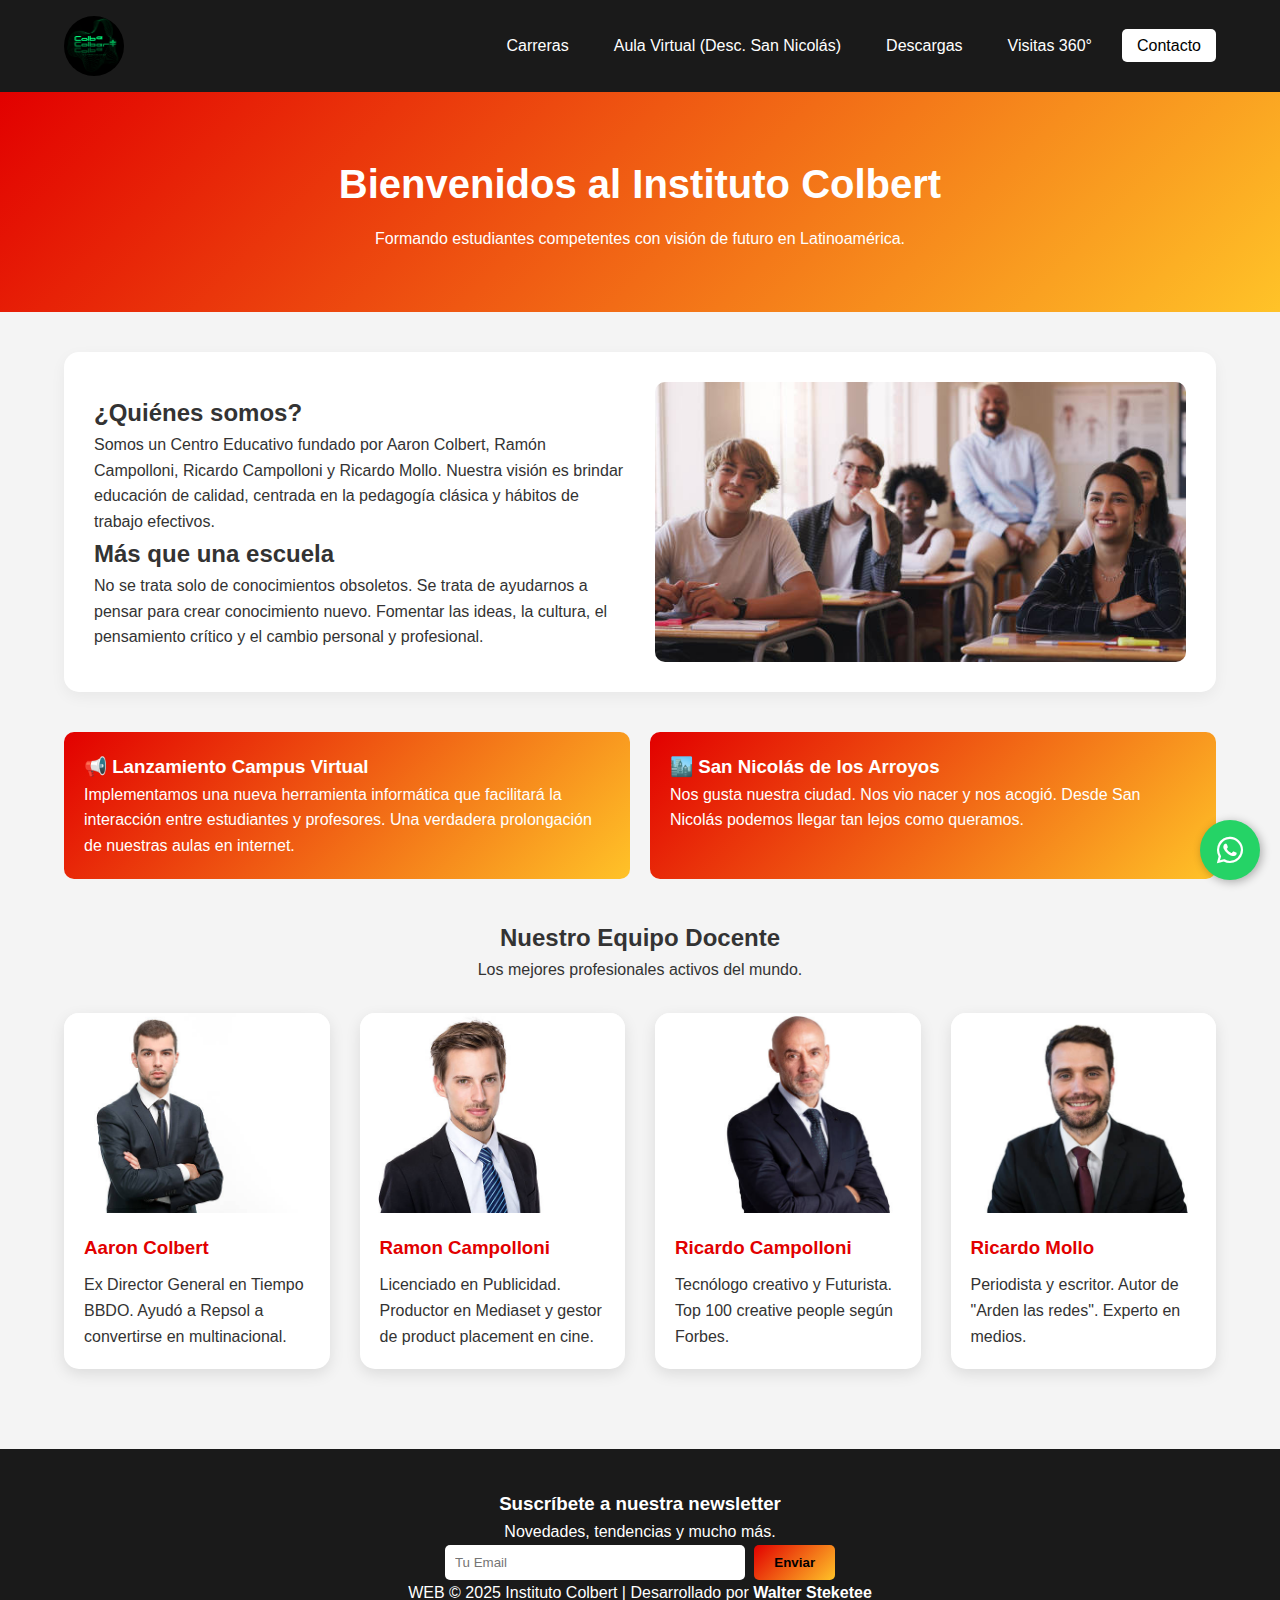
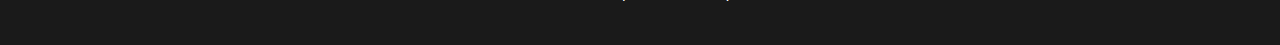
<file: index.html>
<!DOCTYPE html>
<html lang="es">
<head>
    <meta charset="UTF-8">
    <meta name="viewport" content="width=device-width, initial-scale=1.0">
    <title>Instituto Colbert - Aula Virtual</title>
    <link rel="stylesheet" href="style/style.css">
    <link rel="stylesheet" href="https://cdnjs.cloudflare.com/ajax/libs/font-awesome/6.0.0/css/all.min.css">
</head>
<body>

    <a href="https://wa.me/+5493364349309" class="btn-whatsapp" target="_blank">
        <i class="fab fa-whatsapp"></i>
    </a>

    <header class="main-header">
        <div class="container header-content">
            <div class="logo-container">
                <img src="logos/colbert.gif" alt="Logo Instituto" class="logo-img">
            </div>
            
            <nav class="navbar">
                <ul class="nav-links">
                    <li><a href="carreras.html" onclick="salir()">Carreras</a></li>
                    <li><a href="#" onclick="consultarPrecio()">Aula Virtual (Desc. San Nicolás)</a></li>
                    <li><a href="descargas.html">Descargas</a></li>
                    <li><a href="visitas-360.html">Visitas 360°</a></li>
                    <li><a href="contacto.html" class="btn-contacto">Contacto</a></li>
                </ul>
            </nav>
        </div>
    </header>

    <section class="hero">
        <div class="container">
            <h1>Bienvenidos al Instituto Colbert</h1>
            <p>Formando estudiantes competentes con visión de futuro en Latinoamérica.</p>
        </div>
    </section>

    <main class="container main-content">
        <article class="info-section">
            <div class="text-content">
                <h2>¿Quiénes somos?</h2>
                <p>Somos un Centro Educativo fundado por Aaron Colbert, Ramón Campolloni, Ricardo Campolloni y Ricardo Mollo. Nuestra visión es brindar educación de calidad, centrada en la pedagogía clásica y hábitos de trabajo efectivos.</p>
                
                <h2>Más que una escuela</h2>
                <p>No se trata solo de conocimientos obsoletos. Se trata de ayudarnos a pensar para crear conocimiento nuevo. Fomentar las ideas, la cultura, el pensamiento crítico y el cambio personal y profesional.</p>
            </div>
            <div class="image-content">
                <img src="fotos/estudiantes001.jpg" alt="Estudiantes Instituto Colbert">
            </div>
        </article>

        <section class="news-section">
            <div class="card">
                <h3>📢 Lanzamiento Campus Virtual</h3>
                <p>Implementamos una nueva herramienta informática que facilitará la interacción entre estudiantes y profesores. Una verdadera prolongación de nuestras aulas en internet.</p>
            </div>
            <div class="card">
                <h3>🏙️ San Nicolás de los Arroyos</h3>
                <p>Nos gusta nuestra ciudad. Nos vio nacer y nos acogió. Desde San Nicolás podemos llegar tan lejos como queramos.</p>
            </div>
        </section>

        <section class="team-section">
            <h2>Nuestro Equipo Docente</h2>
            <p class="subtitle">Los mejores profesionales activos del mundo.</p>
            
            <div class="team-grid">
                <div class="team-card">
                    <div class="card-img">
                        <img src="fotos perfil/uno.jpg" alt="Aaron Colbert">
                    </div>
                    <div class="card-info">
                        <h3>Aaron Colbert</h3>
                        <p>Ex Director General en Tiempo BBDO. Ayudó a Repsol a convertirse en multinacional.</p>
                    </div>
                </div>

                <div class="team-card">
                    <div class="card-img">
                        <img src="fotos perfil/dos.jpg" alt="Ramon Campolloni">
                    </div>
                    <div class="card-info">
                        <h3>Ramon Campolloni</h3>
                        <p>Licenciado en Publicidad. Productor en Mediaset y gestor de product placement en cine.</p>
                    </div>
                </div>

                <div class="team-card">
                    <div class="card-img">
                        <img src="fotos perfil/tres.jpg" alt="Ricardo Campolloni">
                    </div>
                    <div class="card-info">
                        <h3>Ricardo Campolloni</h3>
                        <p>Tecnólogo creativo y Futurista. Top 100 creative people según Forbes.</p>
                    </div>
                </div>

                <div class="team-card">
                    <div class="card-img">
                        <img src="fotos perfil/cuatro.jpg" alt="Ricardo Mollo">
                    </div>
                    <div class="card-info">
                        <h3>Ricardo Mollo</h3>
                        <p>Periodista y escritor. Autor de "Arden las redes". Experto en medios.</p>
                    </div>
                </div>
            </div>
        </section>
    </main>

    <footer>
        <div class="container footer-content">
            <div class="newsletter">
                <h3>Suscríbete a nuestra newsletter</h3>
                <p>Novedades, tendencias y mucho más.</p>
                <form class="form-email" onsubmit="newsletter(event)">
                    <input type="email" placeholder="Tu Email" required>
                    <button type="submit">Enviar</button>
                </form>
            </div>
            <div class="copyright">
                <p>WEB &copy; 2025 Instituto Colbert | Desarrollado por <strong>Walter Steketee</strong></p>
            </div>
        </div>
    </footer>

    <script>
        // Función Salir
        function salir() {
            // Opcional: alert("Navegando a otra sección...");
        }

        // Función Descuento San Nicolás
        function consultarPrecio() {
            let ciudad = prompt("Ingresa tu ciudad para calcular becas:");
            if (ciudad && ciudad.toLowerCase().trim() === "san nicolas") {
                alert("¡Tienes un 15% de descuento por ser de San Nicolás!\nPrecio: $25.500");
            } else {
                alert("Precio regular: $30.000");
            }
        }

        // Función Newsletter
        function newsletter(e) {
            e.preventDefault();
            alert("¡Gracias por suscribirte! Recibirás novedades pronto.");
        }
    </script>
</body>
</html>
</file>
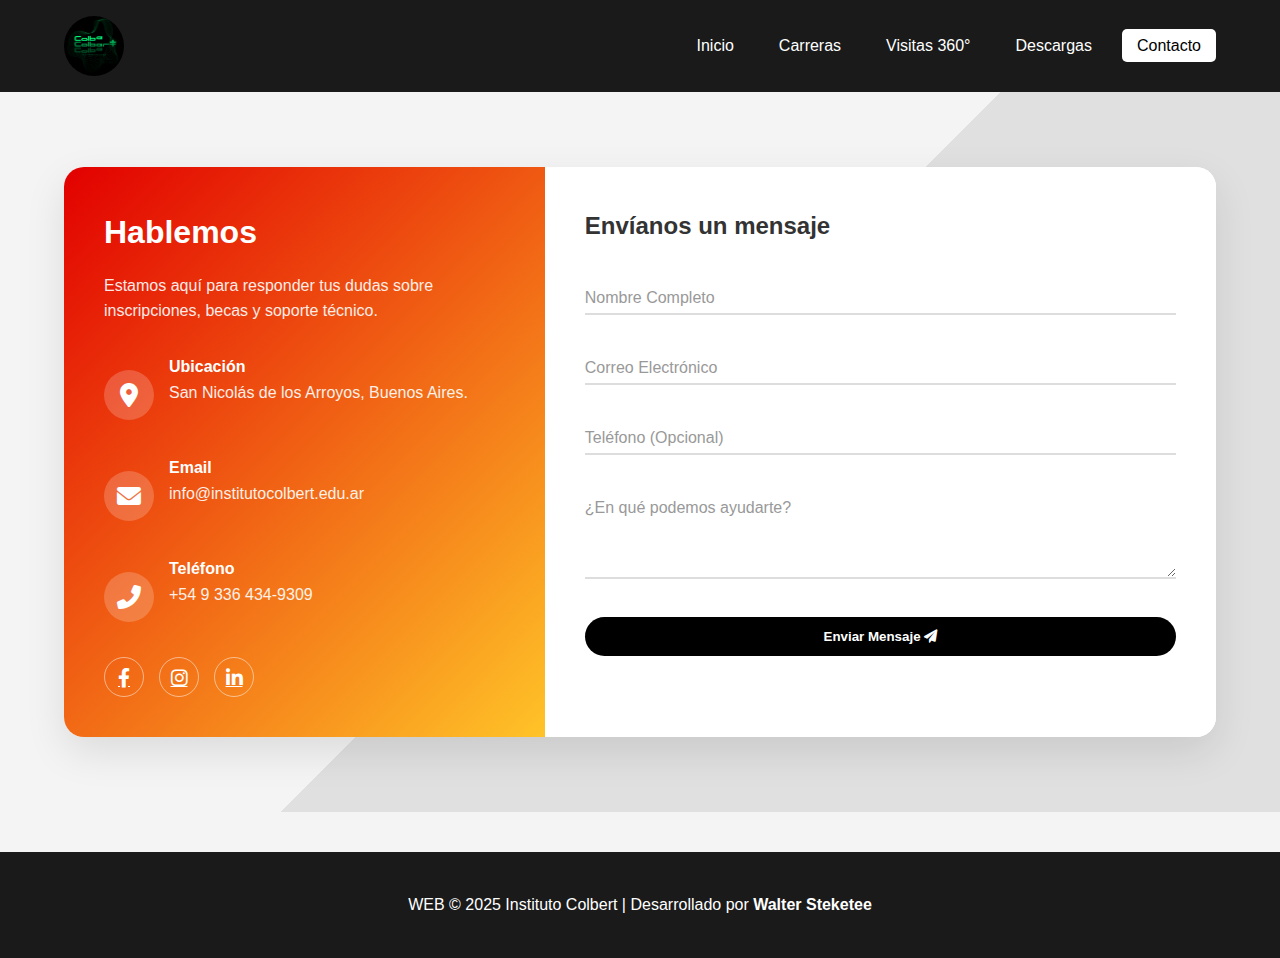
<file: contacto.html>
<!DOCTYPE html>
<html lang="es">
<head>
    <meta charset="UTF-8">
    <meta name="viewport" content="width=device-width, initial-scale=1.0">
    <title>Contacto - Instituto Colbert</title>
    <link rel="stylesheet" href="style/style.css">
    <link rel="stylesheet" href="https://cdnjs.cloudflare.com/ajax/libs/font-awesome/6.0.0/css/all.min.css">
</head>
<body>

    <header class="main-header">
        <div class="container header-content">
            <div class="logo-container">
                <img src="logos/colbert.gif" alt="Logo Instituto" class="logo-img">
            </div>
            <nav class="navbar">
                <ul class="nav-links">
                    <li><a href="index.html">Inicio</a></li>
                    <li><a href="carreras.html">Carreras</a></li>
                    <li><a href="visitas-360.html">Visitas 360°</a></li>
                    <li><a href="descargas.html">Descargas</a></li>
                    <li><a href="#" class="active btn-contacto">Contacto</a></li>
                </ul>
            </nav>
        </div>
    </header>

    <main class="contact-page-wrapper">
        <div class="container">
            <div class="contact-container">
                
                <div class="contact-info">
                    <h2>Hablemos</h2>
                    <p>Estamos aquí para responder tus dudas sobre inscripciones, becas y soporte técnico.</p>
                    
                    <div class="info-item">
                        <i class="fas fa-map-marker-alt"></i>
                        <div>
                            <h4>Ubicación</h4>
                            <p>San Nicolás de los Arroyos, Buenos Aires.</p>
                        </div>
                    </div>

                    <div class="info-item">
                        <i class="fas fa-envelope"></i>
                        <div>
                            <h4>Email</h4>
                            <p>info@institutocolbert.edu.ar</p>
                        </div>
                    </div>

                    <div class="info-item">
                        <i class="fas fa-phone-alt"></i>
                        <div>
                            <h4>Teléfono</h4>
                            <p>+54 9 336 434-9309</p>
                        </div>
                    </div>

                    <div class="contact-socials">
                        <a href="#"><i class="fab fa-facebook-f"></i></a>
                        <a href="#"><i class="fab fa-instagram"></i></a>
                        <a href="#"><i class="fab fa-linkedin-in"></i></a>
                    </div>
                </div>

                <div class="contact-form">
                    <form onsubmit="enviarMensaje(event)">
                        <h3>Envíanos un mensaje</h3>
                        
                        <div class="input-group">
                            <input type="text" id="nombre" required placeholder=" ">
                            <label for="nombre">Nombre Completo</label>
                        </div>

                        <div class="input-group">
                            <input type="email" id="email" required placeholder=" ">
                            <label for="email">Correo Electrónico</label>
                        </div>

                        <div class="input-group">
                            <input type="tel" id="telefono" placeholder=" ">
                            <label for="telefono">Teléfono (Opcional)</label>
                        </div>

                        <div class="input-group">
                            <textarea id="mensaje" rows="4" required placeholder=" "></textarea>
                            <label for="mensaje">¿En qué podemos ayudarte?</label>
                        </div>

                        <button type="submit" class="btn-submit">Enviar Mensaje <i class="fas fa-paper-plane"></i></button>
                    </form>
                </div>

            </div>
        </div>
    </main>

    <footer>
        <div class="container footer-content">
            <div class="copyright">
                <p>WEB &copy; 2025 Instituto Colbert | Desarrollado por <strong>Walter Steketee</strong></p>
            </div>
        </div>
    </footer>

    <script>
        function enviarMensaje(e) {
            e.preventDefault(); // Evita que se recargue la página
            const nombre = document.getElementById('nombre').value;
            
            // Simulación de éxito
            alert(`¡Gracias ${nombre}! Hemos recibido tu mensaje. Te contactaremos a la brevedad.`);
            
            // Limpiar formulario
            e.target.reset();
        }
    </script>

</body>
</html>
</file>
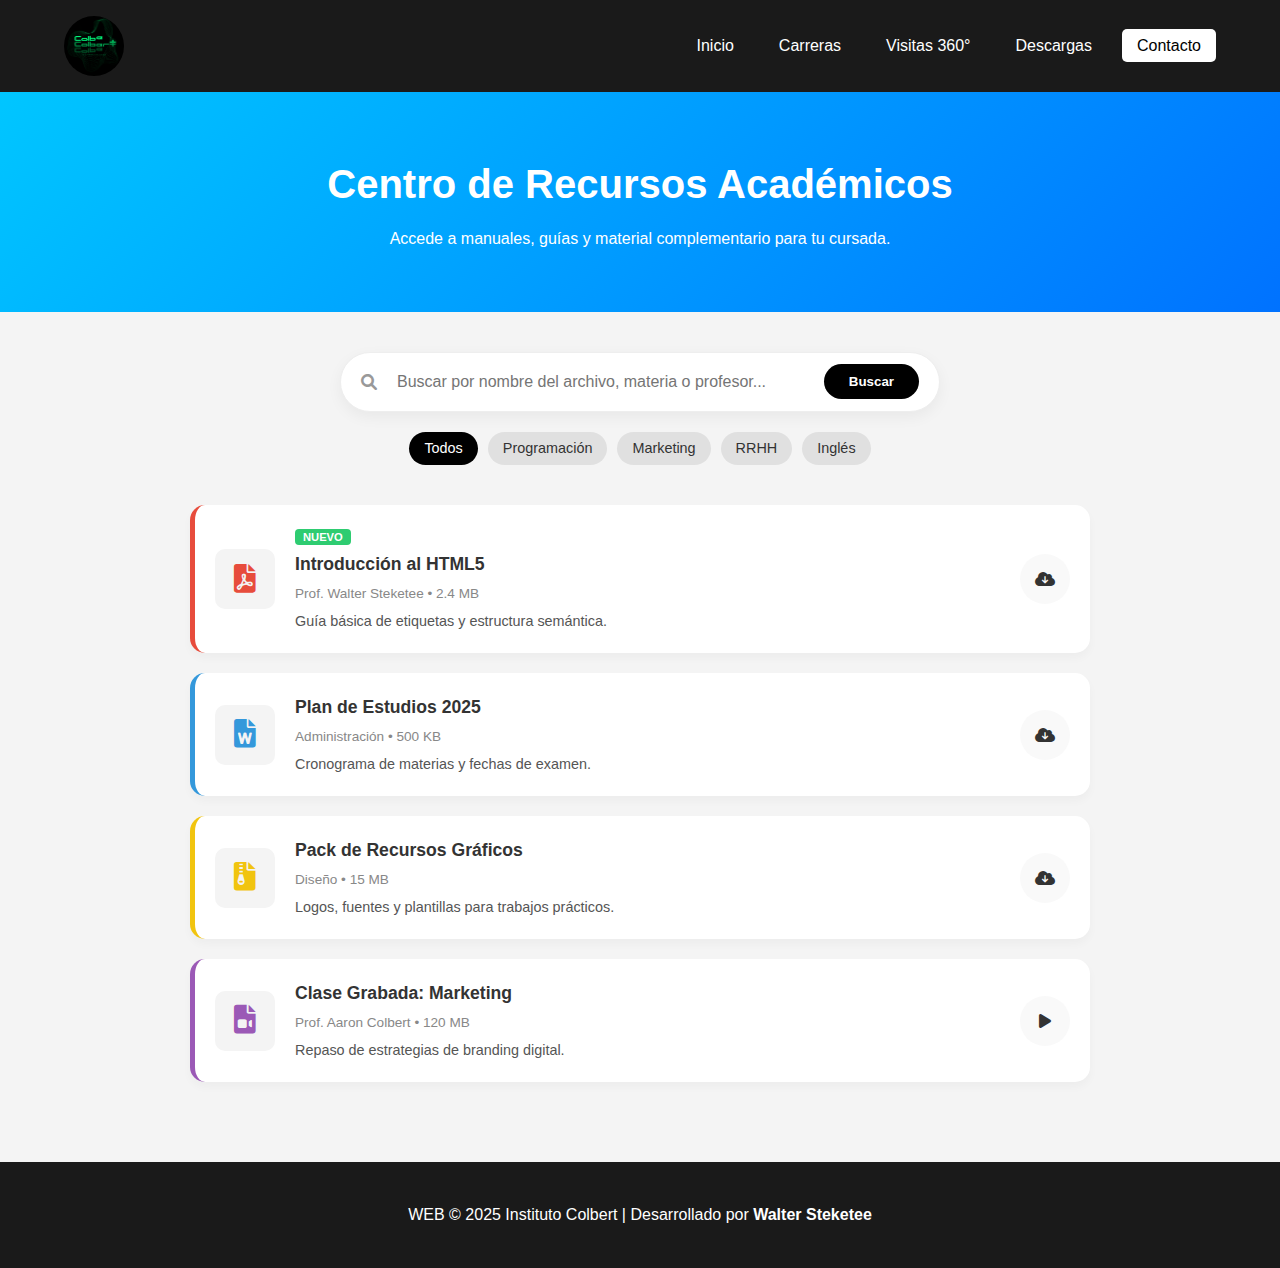
<file: descargas.html>
<!DOCTYPE html>
<html lang="es">
<head>
    <meta charset="UTF-8">
    <meta name="viewport" content="width=device-width, initial-scale=1.0">
    <title>Centro de Descargas - Instituto Colbert</title>
    <link rel="stylesheet" href="style/style.css">
    <link rel="stylesheet" href="https://cdnjs.cloudflare.com/ajax/libs/font-awesome/6.0.0/css/all.min.css">
</head>
<body>

    <header class="main-header">
        <div class="container header-content">
            <div class="logo-container">
                <img src="logos/colbert.gif" alt="Logo Instituto" class="logo-img">
            </div>
            <nav class="navbar">
                <ul class="nav-links">
                    <li><a href="index.html">Inicio</a></li>
                    <li><a href="carreras.html">Carreras</a></li>
                    <li><a href="visitas-360.html">Visitas 360°</a></li>
                    <li><a href="#" class="active">Descargas</a></li>
                    <li><a href="contacto.html" class="btn-contacto">Contacto</a></li>
                </ul>
            </nav>
        </div>
    </header>

    <section class="hero" style="background: linear-gradient(135deg, #00c6ff 0%, #0072ff 100%);">
        <div class="container">
            <h1>Centro de Recursos Académicos</h1>
            <p>Accede a manuales, guías y material complementario para tu cursada.</p>
        </div>
    </section>

    <main class="container main-content">
        
        <section class="search-bar-section">
            <div class="search-box">
                <i class="fas fa-search"></i>
                <input type="text" placeholder="Buscar por nombre del archivo, materia o profesor...">
                <button>Buscar</button>
            </div>
            <div class="tags-filter">
                <span class="tag active">Todos</span>
                <span class="tag">Programación</span>
                <span class="tag">Marketing</span>
                <span class="tag">RRHH</span>
                <span class="tag">Inglés</span>
            </div>
        </section>

        <section class="files-section">
            
            <div class="file-card">
                <div class="file-icon pdf">
                    <i class="fas fa-file-pdf"></i>
                </div>
                <div class="file-info">
                    <span class="badge new">Nuevo</span>
                    <h3>Introducción al HTML5</h3>
                    <p class="meta">Prof. Walter Steketee • 2.4 MB</p>
                    <p class="desc">Guía básica de etiquetas y estructura semántica.</p>
                </div>
                <a href="LINK_DRIVE_1" target="_blank" class="btn-file-download">
                    <i class="fas fa-cloud-download-alt"></i>
                </a>
            </div>

            <div class="file-card">
                <div class="file-icon doc">
                    <i class="fas fa-file-word"></i>
                </div>
                <div class="file-info">
                    <h3>Plan de Estudios 2025</h3>
                    <p class="meta">Administración • 500 KB</p>
                    <p class="desc">Cronograma de materias y fechas de examen.</p>
                </div>
                <a href="LINK_DRIVE_2" target="_blank" class="btn-file-download">
                    <i class="fas fa-cloud-download-alt"></i>
                </a>
            </div>

            <div class="file-card">
                <div class="file-icon zip">
                    <i class="fas fa-file-archive"></i>
                </div>
                <div class="file-info">
                    <h3>Pack de Recursos Gráficos</h3>
                    <p class="meta">Diseño • 15 MB</p>
                    <p class="desc">Logos, fuentes y plantillas para trabajos prácticos.</p>
                </div>
                <a href="LINK_DRIVE_3" target="_blank" class="btn-file-download">
                    <i class="fas fa-cloud-download-alt"></i>
                </a>
            </div>

            <div class="file-card">
                <div class="file-icon video">
                    <i class="fas fa-file-video"></i>
                </div>
                <div class="file-info">
                    <h3>Clase Grabada: Marketing</h3>
                    <p class="meta">Prof. Aaron Colbert • 120 MB</p>
                    <p class="desc">Repaso de estrategias de branding digital.</p>
                </div>
                <a href="LINK_DRIVE_4" target="_blank" class="btn-file-download">
                    <i class="fas fa-play"></i>
                </a>
            </div>

        </section>

    </main>

    <footer>
        <div class="container footer-content">
            <div class="copyright">
                <p>WEB &copy; 2025 Instituto Colbert | Desarrollado por <strong>Walter Steketee</strong></p>
            </div>
        </div>
    </footer>

</body>
</html>
</file>
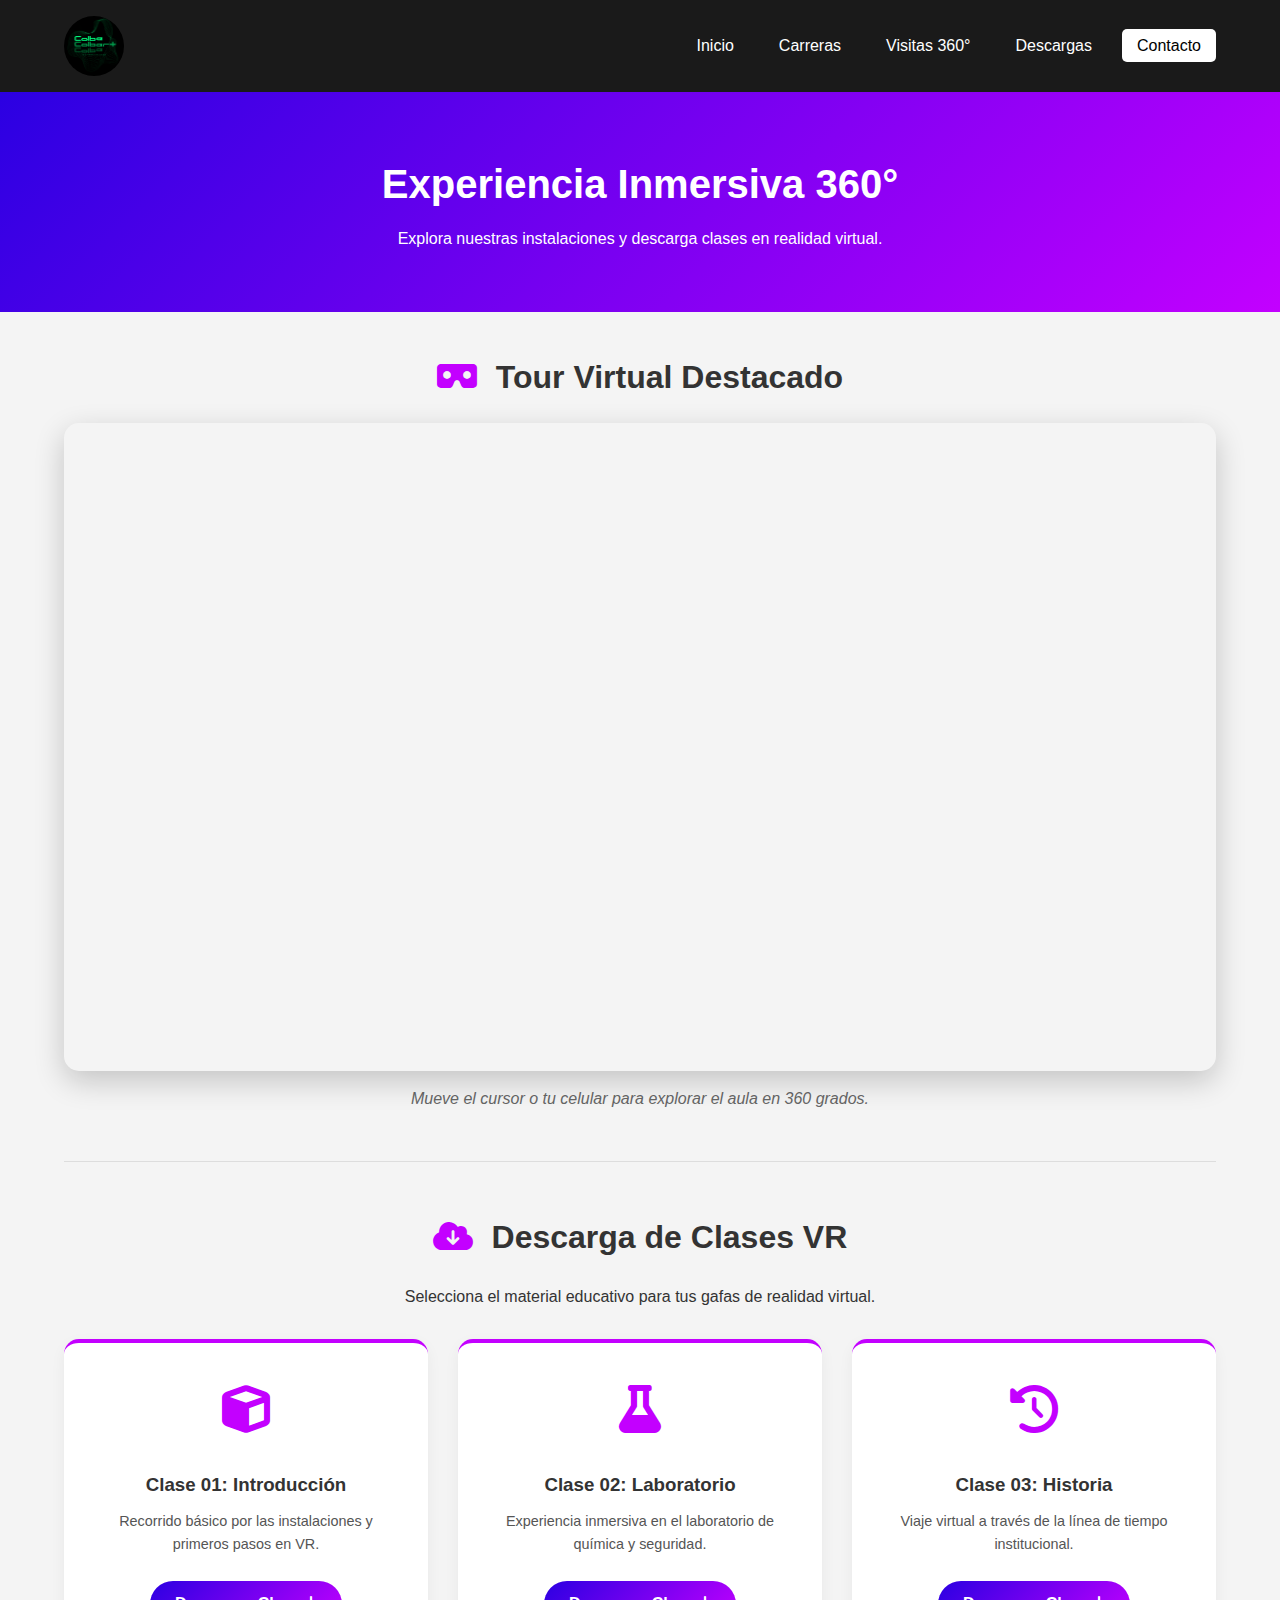
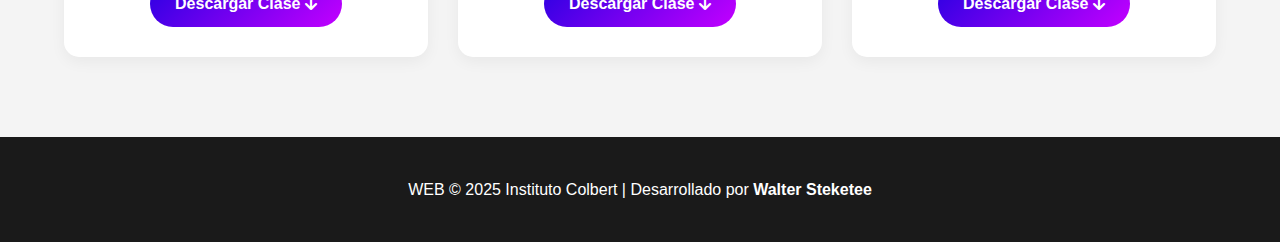
<file: visitas-360.html>
<!DOCTYPE html>
<html lang="es">
<head>
    <meta charset="UTF-8">
    <meta name="viewport" content="width=device-width, initial-scale=1.0">
    <title>Visitas 360° - Instituto Colbert</title>
    <link rel="stylesheet" href="style/style.css">
    <link rel="stylesheet" href="https://cdnjs.cloudflare.com/ajax/libs/font-awesome/6.0.0/css/all.min.css">
</head>
<body>

    <header class="main-header">
        <div class="container header-content">
            <div class="logo-container">
                <img src="logos/colbert.gif" alt="Logo Instituto" class="logo-img">
            </div>
            <nav class="navbar">
                <ul class="nav-links">
                    <li><a href="index.html">Inicio</a></li>
                    <li><a href="carreras.html">Carreras</a></li>
                    <li><a href="#" class="active">Visitas 360°</a></li>
                    <li><a href="descargas.html">Descargas</a></li>
                    <li><a href="contacto.html" class="btn-contacto">Contacto</a></li>
                </ul>
            </nav>
        </div>
    </header>

    <section class="hero" style="background: linear-gradient(135deg, #2b00e2 0%, #c300ff 100%);">
        <div class="container">
            <h1>Experiencia Inmersiva 360°</h1>
            <p>Explora nuestras instalaciones y descarga clases en realidad virtual.</p>
        </div>
    </section>

    <main class="container main-content">
        
        <section class="viewer-section">
            <h2 class="section-title"><i class="fas fa-vr-cardboard"></i> Tour Virtual Destacado</h2>
            <div class="video-container">
                <iframe width="100%" height="500" src="https://www.youtube.com/embed/Bvl230h0pM8" title="Tour Virtual" frameborder="0" allow="accelerometer; autoplay; clipboard-write; encrypted-media; gyroscope; picture-in-picture" allowfullscreen></iframe>
            </div>
            <p class="viewer-desc">Mueve el cursor o tu celular para explorar el aula en 360 grados.</p>
        </section>

        <hr class="divider">

        <section class="downloads-section">
            <h2 class="section-title"><i class="fas fa-cloud-download-alt"></i> Descarga de Clases VR</h2>
            <p style="text-align: center; margin-bottom: 30px;">Selecciona el material educativo para tus gafas de realidad virtual.</p>

            <div class="download-grid">
                
                <div class="download-card">
                    <div class="icon-box">
                        <i class="fas fa-cube"></i>
                    </div>
                    <h3>Clase 01: Introducción</h3>
                    <p>Recorrido básico por las instalaciones y primeros pasos en VR.</p>
                    <a href="LINK_A_TU_DRIVE_01" class="btn-download" target="_blank">
                        Descargar Clase <i class="fas fa-arrow-down"></i>
                    </a>
                </div>

                <div class="download-card">
                    <div class="icon-box">
                        <i class="fas fa-flask"></i>
                    </div>
                    <h3>Clase 02: Laboratorio</h3>
                    <p>Experiencia inmersiva en el laboratorio de química y seguridad.</p>
                    <a href="LINK_A_TU_DRIVE_02" class="btn-download" target="_blank">
                        Descargar Clase <i class="fas fa-arrow-down"></i>
                    </a>
                </div>

                <div class="download-card">
                    <div class="icon-box">
                        <i class="fas fa-history"></i>
                    </div>
                    <h3>Clase 03: Historia</h3>
                    <p>Viaje virtual a través de la línea de tiempo institucional.</p>
                    <a href="LINK_A_TU_DRIVE_03" class="btn-download" target="_blank">
                        Descargar Clase <i class="fas fa-arrow-down"></i>
                    </a>
                </div>

            </div>
        </section>

    </main>

    <footer>
        <div class="container footer-content">
            <div class="copyright">
                <p>WEB &copy; 2025 Instituto Colbert | Desarrollado por <strong>Walter Steketee</strong></p>
            </div>
        </div>
    </footer>

</body>
</html>
</file>
<file: style/style.css>
/* RESET BÁSICO */
* {
    margin: 0;
    padding: 0;
    box-sizing: border-box;
}

/* VARIABLES DE COLOR (Tu paleta original mejorada) */
:root {
    --primary-gradient: linear-gradient(135deg, #E20000 0%, #FFC328 100%);
    --dark-bg: #1a1a1a;
    --light-bg: #f4f4f4;
    --text-color: #333;
    --card-bg: white;
}

body {
    font-family: 'Segoe UI', Tahoma, Geneva, Verdana, sans-serif;
    background-color: var(--light-bg);
    color: var(--text-color);
    line-height: 1.6;
}

/* CLASES UTILITARIAS */
.container {
    width: 90%;
    max-width: 1200px;
    margin: 0 auto;
}


img {
    max-width: 100%;
    height: auto;
    display: block;
}

/* HEADER */
.main-header {
    background: var(--dark-bg);
    color: white;
    padding: 1rem 0;
    box-shadow: 0 2px 10px rgba(0,0,0,0.3);
}

.header-content {
    display: flex;
    justify-content: space-between;
    align-items: center;
    flex-wrap: wrap;
}

.logo-img {
    height: 60px; /* Ajusta según tu logo */
    border-radius: 50%;
}

.navbar ul {
    list-style: none;
    display: flex;
    flex-wrap: wrap;
    gap: 15px;
}

.navbar a {
    color: white;
    text-decoration: none;
    font-weight: 500;
    padding: 8px 15px;
    border-radius: 5px;
    transition: background 0.3s;
}

.navbar a:hover {
    background: var(--primary-gradient);
    color: black;
}

.btn-contacto {
    background: white;
    color: black !important;
    font-weight: bold;
}

/* HERO SECTION */
.hero {
    background: var(--primary-gradient);
    color: white;
    text-align: center;
    padding: 60px 20px;
}

.hero h1 {
    font-size: 2.5rem;
    margin-bottom: 10px;
}

/* SECCIÓN QUIENES SOMOS */
.main-content {
    padding: 40px 0;
}

.info-section {
    display: flex;
    flex-wrap: wrap;
    gap: 30px;
    align-items: center;
    background: white;
    padding: 30px;
    border-radius: 15px;
    box-shadow: 0 5px 15px rgba(0,0,0,0.05);
    margin-bottom: 40px;
}

.text-content, .image-content {
    flex: 1 1 400px; /* Crece, se encoge, base de 400px */
}

.image-content img {
    border-radius: 10px;
    width: 100%;
    object-fit: cover;
}

/* SECCIÓN NOVEDADES (Cards simples) */
.news-section {
    display: flex;
    flex-wrap: wrap;
    gap: 20px;
    margin-bottom: 40px;
}

.news-section .card {
    flex: 1 1 300px;
    background: var(--primary-gradient);
    color: white;
    padding: 20px;
    border-radius: 10px;
}

/* SECCIÓN EQUIPO (GRID SYSTEM) */
.team-section {
    text-align: center;
}

.team-grid {
    display: grid;
    /* Magia: Crea columnas automáticas de mínimo 250px */
    grid-template-columns: repeat(auto-fit, minmax(250px, 1fr));
    gap: 30px;
    margin-top: 30px;
}

.team-card {
    background: white;
    border-radius: 15px;
    overflow: hidden;
    box-shadow: 0 5px 15px rgba(0,0,0,0.1);
    transition: transform 0.3s;
}

.team-card:hover {
    transform: translateY(-5px); /* Efecto de levantar al pasar mouse */
}

.card-img img {
    width: 100%;
    height: 200px;
    object-fit: cover;
}

.card-info {
    padding: 20px;
    text-align: left;
}

.card-info h3 {
    color: #E20000;
    margin-bottom: 10px;
}

/* FOOTER */
footer {
    background: var(--dark-bg);
    color: white;
    padding: 40px 0;
    margin-top: 40px;
    text-align: center;
}

.form-email input {
    padding: 10px;
    border-radius: 5px;
    border: none;
    width: 70%;
    max-width: 300px;
}

.form-email button {
    padding: 10px 20px;
    background: var(--primary-gradient);
    border: none;
    border-radius: 5px;
    cursor: pointer;
    font-weight: bold;
    margin-left: 5px;
}

/* BOTÓN WHATSAPP */
.btn-whatsapp {
    position: fixed;
    bottom: 20px;
    right: 20px;
    background-color: #25d366;
    color: white;
    width: 60px;
    height: 60px;
    border-radius: 50%;
    display: flex;
    justify-content: center;
    align-items: center;
    font-size: 30px;
    box-shadow: 2px 2px 10px rgba(0,0,0,0.3);
    text-decoration: none;
    z-index: 1000;
    transition: transform 0.3s;
}

.btn-whatsapp:hover {
    transform: scale(1.1);
}

/* RESPONSIVE AJUSTES FINALES */
@media (max-width: 768px) {
    .header-content {
        flex-direction: column;
        gap: 15px;
    }
    
    .hero h1 {
        font-size: 1.8rem;
    }
}
/* --- ESTILOS EXTRA PARA VISITAS 360 --- */

/* Títulos de Sección */
.section-title {
    text-align: center;
    font-size: 2rem;
    margin-bottom: 20px;
    color: var(--text-color);
}

.section-title i {
    color: #c300ff; /* Color violeta tech */
    margin-right: 10px;
}

/* Contenedor de Video Responsivo */
.video-container {
    position: relative;
    padding-bottom: 56.25%; /* Proporción 16:9 */
    height: 0;
    overflow: hidden;
    border-radius: 15px;
    box-shadow: 0 10px 30px rgba(0,0,0,0.2);
    margin-bottom: 15px;
}

.video-container iframe {
    position: absolute;
    top: 0;
    left: 0;
    width: 100%;
    height: 100%;
}

.viewer-desc {
    text-align: center;
    font-style: italic;
    color: #666;
}

.divider {
    border: 0;
    height: 1px;
    background: #ddd;
    margin: 50px 0;
}

/* Grid de Descargas */
.download-grid {
    display: grid;
    grid-template-columns: repeat(auto-fit, minmax(280px, 1fr));
    gap: 30px;
}

.download-card {
    background: white;
    padding: 30px;
    border-radius: 15px;
    text-align: center;
    box-shadow: 0 5px 15px rgba(0,0,0,0.05);
    transition: transform 0.3s, box-shadow 0.3s;
    border-top: 4px solid #c300ff; /* Borde superior de color */
}

.download-card:hover {
    transform: translateY(-10px);
    box-shadow: 0 15px 30px rgba(0,0,0,0.15);
}

.icon-box {
    font-size: 3rem;
    color: #c300ff;
    margin-bottom: 20px;
}

.download-card h3 {
    margin-bottom: 10px;
}

.download-card p {
    margin-bottom: 25px;
    font-size: 0.9rem;
    color: #555;
}

/* Botón de Descarga */
.btn-download {
    display: inline-block;
    padding: 10px 25px;
    background: linear-gradient(135deg, #2b00e2 0%, #c300ff 100%);
    color: white;
    text-decoration: none;
    border-radius: 50px;
    font-weight: bold;
    transition: opacity 0.3s;
}

.btn-download:hover {
    opacity: 0.9;
    box-shadow: 0 5px 15px rgba(195, 0, 255, 0.3);
}
/* --- ESTILOS PÁGINA DE CONTACTO --- */

.contact-page-wrapper {
    padding: 60px 0;
    min-height: 80vh; /* Ocupa casi toda la pantalla */
    display: flex;
    align-items: center;
    background: linear-gradient(135deg, #f4f4f4 50%, #e0e0e0 50%); /* Fondo sutil dividido */
}

.contact-container {
    background: white;
    border-radius: 20px;
    box-shadow: 0 15px 40px rgba(0,0,0,0.1);
    overflow: hidden; /* Para que las esquinas redondas funcionen */
    display: flex;
    flex-wrap: wrap; /* Para móvil */
}

/* Columna Izquierda (Info) */
.contact-info {
    background: var(--primary-gradient);
    color: white;
    padding: 40px;
    flex: 1 1 300px; /* Tamaño base 300px */
    display: flex;
    flex-direction: column;
    justify-content: center;
}

.contact-info h2 {
    font-size: 2rem;
    margin-bottom: 15px;
}

.contact-info p {
    margin-bottom: 30px;
    opacity: 0.9;
}

.info-item {
    display: flex;
    align-items: center;
    margin-bottom: 20px;
}

.info-item i {
    font-size: 1.5rem;
    margin-right: 15px;
    background: rgba(255,255,255,0.2);
    width: 50px;
    height: 50px;
    border-radius: 50%;
    display: flex;
    justify-content: center;
    align-items: center;
}

.contact-socials {
    margin-top: auto; /* Empuja los iconos abajo */
    display: flex;
    gap: 15px;
}

.contact-socials a {
    color: white;
    font-size: 1.2rem;
    border: 1px solid rgba(255,255,255,0.5);
    width: 40px;
    height: 40px;
    display: flex;
    justify-content: center;
    align-items: center;
    border-radius: 50%;
    transition: background 0.3s;
}

.contact-socials a:hover {
    background: white;
    color: #cc2b2b;
}

/* Columna Derecha (Formulario) */
.contact-form {
    flex: 1.5 1 400px; /* Ocupa un poco más de espacio */
    padding: 40px;
    background: white;
}

.contact-form h3 {
    color: var(--text-color);
    margin-bottom: 30px;
    font-size: 1.5rem;
}

/* Inputs Modernos con Label Flotante */
.input-group {
    position: relative;
    margin-bottom: 30px;
}

.input-group input,
.input-group textarea {
    width: 100%;
    padding: 10px 0;
    border: none;
    border-bottom: 2px solid #ddd;
    outline: none;
    font-size: 1rem;
    background: transparent;
    transition: border-color 0.3s;
}

.input-group label {
    position: absolute;
    top: 10px;
    left: 0;
    color: #999;
    pointer-events: none; /* Permite hacer click a través del texto */
    transition: 0.3s ease all;
}

/* Efecto al hacer click en el input */
.input-group input:focus,
.input-group input:not(:placeholder-shown),
.input-group textarea:focus,
.input-group textarea:not(:placeholder-shown) {
    border-bottom-color: #cc2b2b;
}

/* Mover label arriba cuando se escribe */
.input-group input:focus ~ label,
.input-group input:not(:placeholder-shown) ~ label,
.input-group textarea:focus ~ label,
.input-group textarea:not(:placeholder-shown) ~ label {
    top: -20px;
    font-size: 0.85rem;
    color: #cc2b2b;
}

.btn-submit {
    background: black;
    color: white;
    padding: 12px 30px;
    border: none;
    border-radius: 50px;
    font-weight: bold;
    cursor: pointer;
    transition: transform 0.3s, box-shadow 0.3s;
    width: 100%;
}

.btn-submit:hover {
    background: var(--primary-gradient);
    transform: translateY(-3px);
    box-shadow: 0 5px 15px rgba(0,0,0,0.2);
}

/* Responsive para Contacto */
@media (max-width: 768px) {
    .contact-page-wrapper {
        padding: 20px;
        background: white;
    }
    
    .contact-container {
        box-shadow: none;
        flex-direction: column;
    }
    
    .contact-info {
        border-radius: 15px;
        margin-bottom: 20px;
    }
}
/* --- ESTILOS PÁGINA DE DESCARGAS --- */

/* Barra de Búsqueda */
.search-bar-section {
    margin-bottom: 40px;
    text-align: center;
}

.search-box {
    background: white;
    border-radius: 50px;
    padding: 10px 20px;
    display: inline-flex;
    align-items: center;
    width: 100%;
    max-width: 600px;
    box-shadow: 0 5px 15px rgba(0,0,0,0.05);
    border: 1px solid #eee;
}

.search-box i {
    color: #999;
    margin-right: 10px;
}

.search-box input {
    border: none;
    outline: none;
    flex: 1;
    font-size: 1rem;
    padding: 10px;
}

.search-box button {
    background: black;
    color: white;
    border: none;
    padding: 10px 25px;
    border-radius: 30px;
    cursor: pointer;
    font-weight: bold;
    transition: background 0.3s;
}

.search-box button:hover {
    background: var(--primary-gradient);
}

/* Filtros (Tags) */
.tags-filter {
    margin-top: 20px;
    display: flex;
    justify-content: center;
    flex-wrap: wrap;
    gap: 10px;
}

.tag {
    padding: 5px 15px;
    background: #e0e0e0;
    border-radius: 20px;
    font-size: 0.9rem;
    cursor: pointer;
    transition: all 0.3s;
}

.tag:hover, .tag.active {
    background: black;
    color: white;
}

/* Lista de Archivos (Cards Horizontales) */
.files-section {
    display: flex;
    flex-direction: column;
    gap: 20px;
    max-width: 900px;
    margin: 0 auto;
}

.file-card {
    background: white;
    border-radius: 15px;
    padding: 20px;
    display: flex;
    align-items: center;
    box-shadow: 0 5px 10px rgba(0,0,0,0.03);
    transition: transform 0.2s, box-shadow 0.2s;
    border-left: 5px solid transparent; /* Borde lateral de color */
}

.file-card:hover {
    transform: translateX(5px);
    box-shadow: 0 5px 20px rgba(0,0,0,0.1);
}

/* Iconos por tipo de archivo */
.file-icon {
    width: 60px;
    height: 60px;
    background: #f4f4f4;
    border-radius: 10px;
    display: flex;
    justify-content: center;
    align-items: center;
    font-size: 1.8rem;
    margin-right: 20px;
    flex-shrink: 0;
}

/* Colores específicos */
.file-card:has(.pdf) { border-left-color: #e74c3c; }
.pdf i { color: #e74c3c; }

.file-card:has(.doc) { border-left-color: #3498db; }
.doc i { color: #3498db; }

.file-card:has(.zip) { border-left-color: #f1c40f; }
.zip i { color: #f1c40f; }

.file-card:has(.video) { border-left-color: #9b59b6; }
.video i { color: #9b59b6; }

/* Info del archivo */
.file-info {
    flex: 1;
}

.file-info h3 {
    font-size: 1.1rem;
    margin-bottom: 5px;
    color: #333;
}

.meta {
    font-size: 0.85rem;
    color: #888;
    margin-bottom: 5px;
}

.desc {
    font-size: 0.9rem;
    color: #555;
}

.badge {
    font-size: 0.7rem;
    background: #2ecc71;
    color: white;
    padding: 2px 8px;
    border-radius: 4px;
    margin-right: 5px;
    vertical-align: middle;
    text-transform: uppercase;
    font-weight: bold;
}

/* Botón Descargar */
.btn-file-download {
    width: 50px;
    height: 50px;
    border-radius: 50%;
    background: #f9f9f9;
    color: #333;
    display: flex;
    justify-content: center;
    align-items: center;
    text-decoration: none;
    transition: all 0.3s;
}

.btn-file-download:hover {
    background: black;
    color: white;
    transform: scale(1.1);
}

/* Responsive Descargas */
@media (max-width: 600px) {
    .file-card {
        flex-direction: column;
        text-align: center;
    }
    
    .file-icon {
        margin: 0 0 15px 0;
    }
    
    .btn-file-download {
        margin-top: 15px;
        width: 100%;
        border-radius: 10px;
    }
}
/* --- ESTILOS DE CARRERAS (ULTRA MODERNOS) --- */

/* Hero Específico con Imagen de Fondo */
.hero-carreras {
    /* Puedes cambiar la URL por una foto general de la escuela o un abstracto */
    background-image: url('fotos/0009.jpg'); 
    background-size: cover;
    background-position: center;
    position: relative;
    height: 400px;
    display: flex;
    align-items: center;
    justify-content: center;
    text-align: center;
    color: white;
}

.hero-overlay {
    background: rgba(0, 0, 0, 0.7); /* Oscurece la foto para leer el texto */
    width: 100%;
    height: 100%;
    display: flex;
    flex-direction: column;
    justify-content: center;
    align-items: center;
    padding: 20px;
}

.badge-hero {
    background: #E20000;
    color: white;
    padding: 5px 15px;
    border-radius: 20px;
    font-size: 0.8rem;
    font-weight: bold;
    text-transform: uppercase;
    margin-bottom: 15px;
    letter-spacing: 1px;
}

.quote-modern {
    font-size: 1.5rem;
    font-style: italic;
    margin: 20px 0;
    border-left: 3px solid #FFC328;
    padding-left: 20px;
    display: inline-block;
    max-width: 800px;
}

.quote-modern cite {
    display: block;
    font-size: 1rem;
    margin-top: 10px;
    color: #FFC328;
    font-weight: bold;
    font-style: normal;
}

/* Filtros */
.courses-filter {
    display: flex;
    justify-content: center;
    gap: 15px;
    margin: 40px 0;
    flex-wrap: wrap;
}

.filter-btn {
    padding: 10px 25px;
    border: 2px solid #ddd;
    background: transparent;
    border-radius: 30px;
    cursor: pointer;
    font-weight: 600;
    transition: all 0.3s;
}

.filter-btn:hover, .filter-btn.active {
    background: black;
    color: white;
    border-color: black;
}

/* GRID DE TARJETAS AVANZADO */
.courses-grid {
    display: grid;
    grid-template-columns: repeat(auto-fit, minmax(300px, 1fr));
    gap: 30px;
    padding-bottom: 60px;
}

.course-card {
    height: 400px;
    border-radius: 20px;
    overflow: hidden;
    position: relative;
    box-shadow: 0 10px 30px rgba(0,0,0,0.1);
    transition: transform 0.4s ease;
    cursor: pointer;
}

.course-card:hover {
    transform: translateY(-10px); /* La tarjeta flota al pasar el mouse */
    box-shadow: 0 20px 40px rgba(0,0,0,0.2);
}

/* Imagen de fondo de la tarjeta */
.card-image {
    width: 100%;
    height: 100%;
    background-size: cover;
    background-position: center;
    transition: transform 0.5s ease;
}

.course-card:hover .card-image {
    transform: scale(1.1); /* Zoom suave en la imagen al hacer hover */
}

/* Contenido Superpuesto (Glassmorphism) */
.card-content {
    position: absolute;
    bottom: 0;
    left: 0;
    width: 100%;
    padding: 30px;
    background: linear-gradient(to top, rgba(0,0,0,0.9) 0%, rgba(0,0,0,0.6) 60%, transparent 100%);
    color: white;
    display: flex;
    flex-direction: column;
    justify-content: flex-end;
    height: 100%;
    transition: all 0.3s;
}

.category-tag {
    background: #FFC328;
    color: black;
    font-size: 0.7rem;
    font-weight: bold;
    padding: 4px 10px;
    border-radius: 5px;
    text-transform: uppercase;
    display: inline-block;
    margin-bottom: 10px;
}

.card-top h3 {
    font-size: 1.8rem;
    margin: 0;
    text-shadow: 0 2px 4px rgba(0,0,0,0.5);
}

/* Detalles Ocultos (Aparecen al Hover) */
.card-details {
    max-height: 0;
    overflow: hidden;
    opacity: 0;
    transition: all 0.4s ease;
}

.course-card:hover .card-details {
    max-height: 200px; /* Se expande */
    opacity: 1;
    margin-top: 15px;
}

.card-details p {
    font-size: 0.9rem;
    margin-bottom: 15px;
    color: #e0e0e0;
}

.card-details ul {
    list-style: none;
    display: flex;
    gap: 15px;
    margin-bottom: 20px;
    font-size: 0.85rem;
    color: #FFC328;
}

.btn-course {
    display: inline-block;
    background: white;
    color: black;
    padding: 10px 20px;
    text-decoration: none;
    border-radius: 30px;
    font-weight: bold;
    font-size: 0.9rem;
    width: 100%;
    text-align: center;
    transition: background 0.3s;
}

.btn-course:hover {
    background: #E20000;
    color: white;
}
</file>
